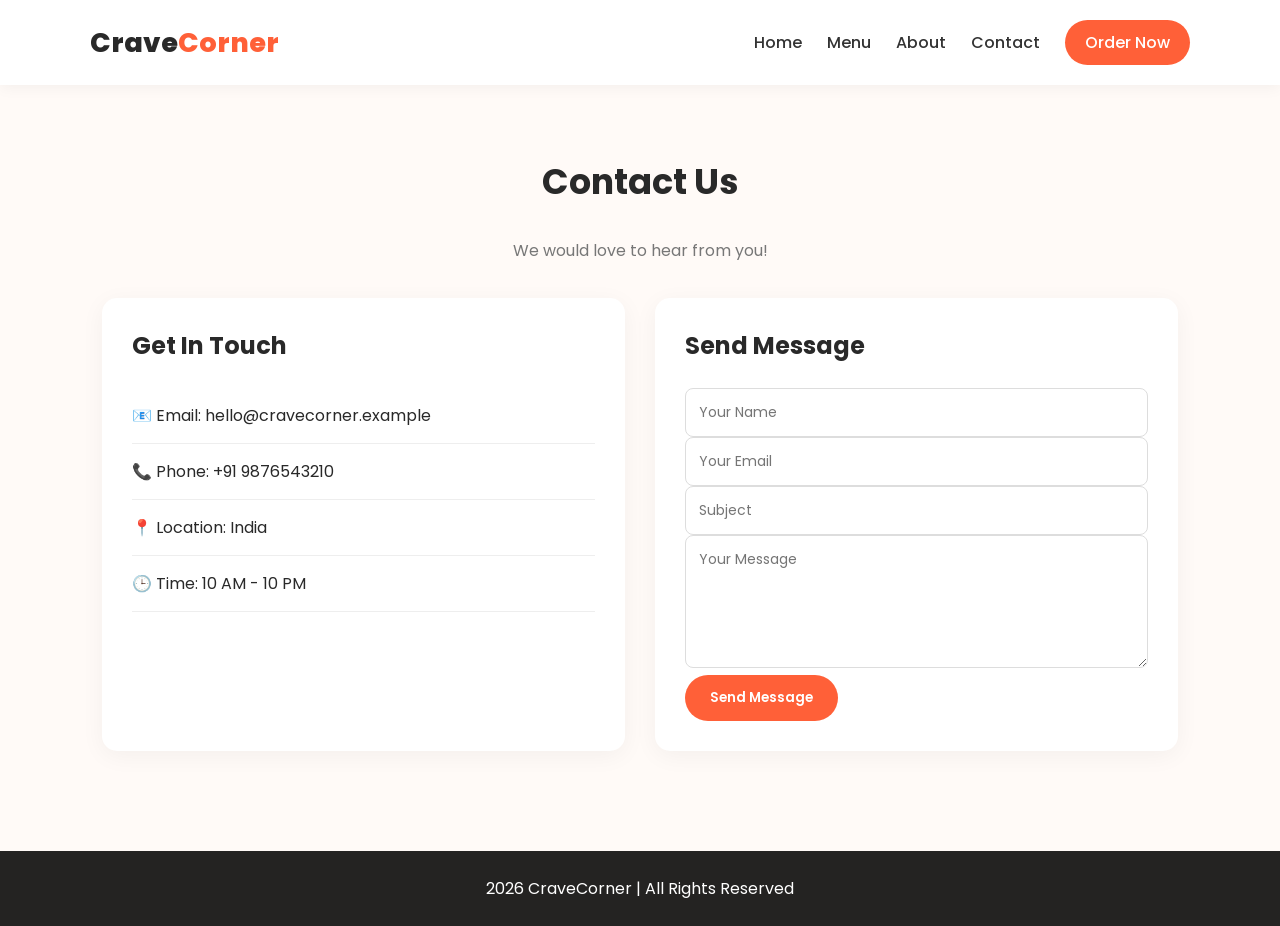
<file: project/contact.html>
<!DOCTYPE html>
<html lang="en">
<head>
    <meta charset="UTF-8">
    <meta name="viewport" content="width=device-width, initial-scale=1.0">
    <title>Contact Us - CraveCorner</title>
    <link rel="stylesheet" href="style.css">
</head>
<body>

<header>
    <div class="logo">Crave<span>Corner</span></div>
    <nav>
        <a href="index.html">Home</a>
        <a href="menu.html">Menu</a>
        <a href="about.html">About</a>
        <a href="contact.html">Contact</a>
        <a href="order.html" class="order-btn">Order Now</a>
    </nav>
</header>

<section class="contact-section">
    <h1>Contact Us</h1>
    <p>We would love to hear from you!</p>

    <div class="contact-container">

        <div class="contact-info">
            <h2>Get In Touch</h2>
            <p>📧 Email: hello@cravecorner.example</p>
            <p>📞 Phone: +91 9876543210</p>
            <p>📍 Location: India</p>
            <p>🕒 Time: 10 AM - 10 PM</p>
        </div>

        <form class="contact-form" action="#">
            <h2>Send Message</h2>

            <input type="text" placeholder="Your Name" required>

            <input type="email" placeholder="Your Email" required>

            <input type="text" placeholder="Subject">

            <textarea placeholder="Your Message" rows="5" required></textarea>

            <button type="submit" class="btn">Send Message</button>
        </form>

    </div>
</section>

<footer>
    <p> 2026 CraveCorner | All Rights Reserved</p>
</footer>

</body>
</html>
</file>
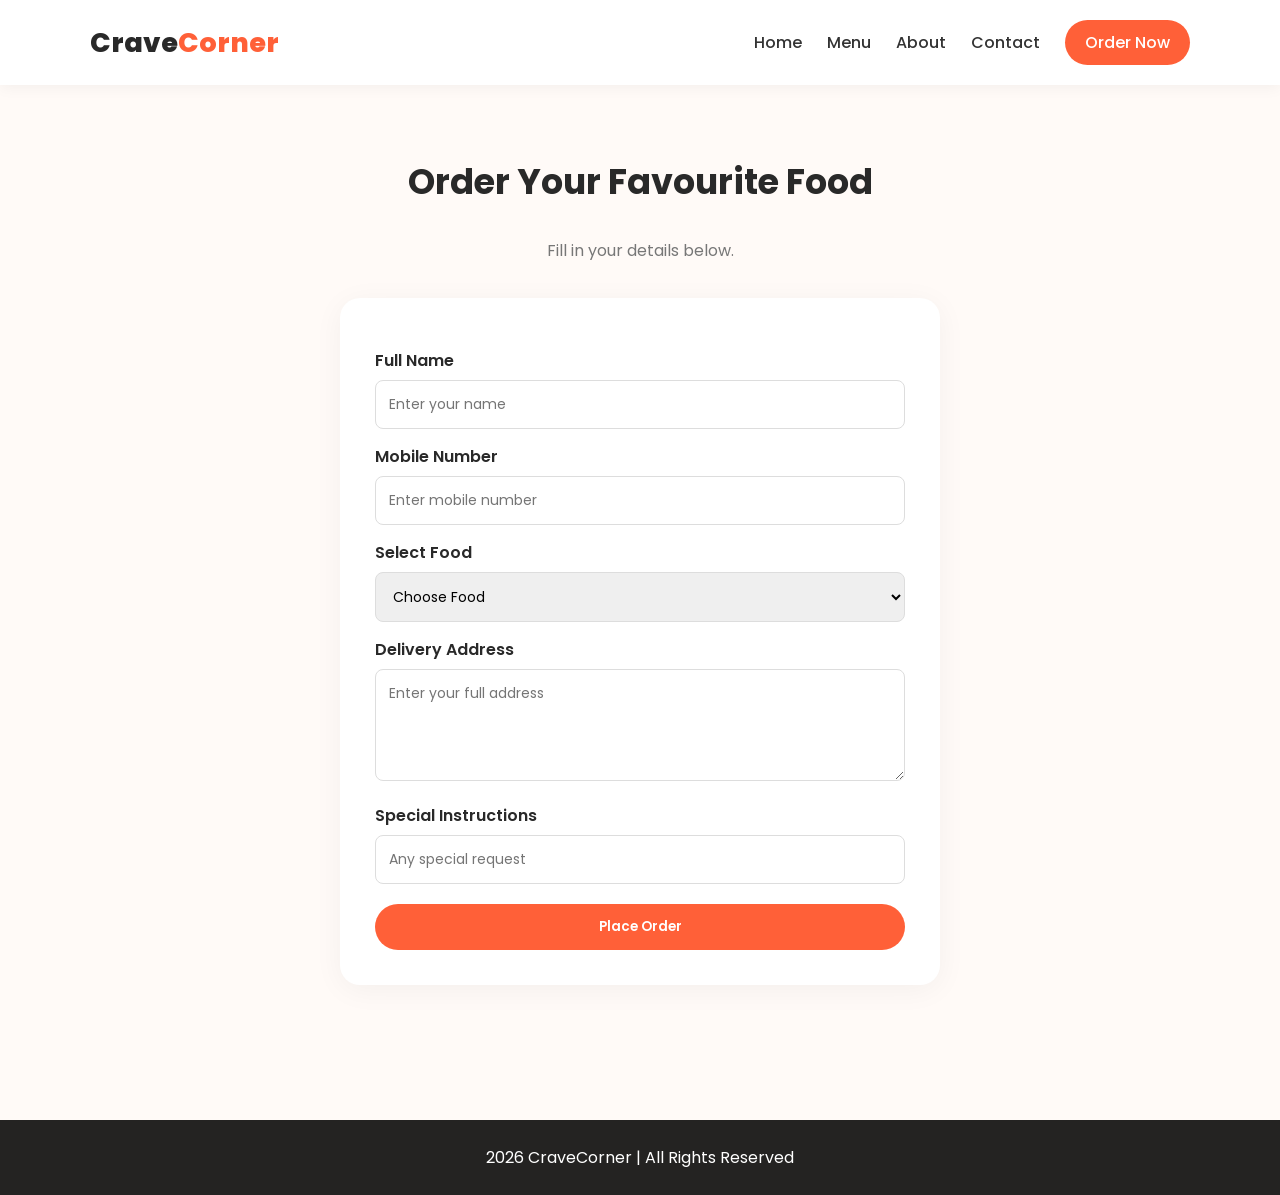
<file: project/order.html>
<!DOCTYPE html>
<html lang="en">
<head>
    <meta charset="UTF-8">
    <meta name="viewport" content="width=device-width, initial-scale=1.0">
    <title>Order Food - CraveCorner</title>
    <link rel="stylesheet" href="style.css">
</head>
<body>

<header>
    <div class="logo">Crave<span>Corner</span></div>
    <nav>
        <a href="index.html">Home</a>
        <a href="menu.html">Menu</a>
        <a href="about.html">About</a>
        <a href="contact.html">Contact</a>
        <a href="order.html" class="order-btn">Order Now</a>
    </nav>
</header>

<section class="order-section">
    <h1>Order Your Favourite Food</h1>
    <p>Fill in your details below.</p>

    <form class="order-form" action="#">

        <label>Full Name</label>
        <input type="text" placeholder="Enter your name" required>

        <label>Mobile Number</label>
        <input type="tel" placeholder="Enter mobile number" required>

        <label>Select Food</label>
        <select required>
            <option value="">Choose Food</option>
            <option>Margherita Pizza - ₹199</option>
            <option>Classic Burger - ₹149</option>
            <option>White Sauce Pasta - ₹179</option>
            <option>Veg Noodles - ₹129</option>
            <option>Cheese Sandwich - ₹99</option>
            <option>Chocolate Cake - ₹89</option>
        </select>

        <label>Delivery Address</label>
        <textarea rows="4" placeholder="Enter your full address" required></textarea>

        <label>Special Instructions</label>
        <input type="text" placeholder="Any special request">

        <button type="submit" class="btn">Place Order</button>

    </form>
</section>

<footer>
    <p> 2026 CraveCorner | All Rights Reserved</p>
</footer>

</body>
</html>
</file>
<file: project/style.css>
@import url('https://fonts.googleapis.com/css2?family=Poppins:wght@400;500;600;700;800&display=swap');

* {
    margin: 0;
    padding: 0;
    box-sizing: border-box;
    font-family: 'Poppins', sans-serif;
}

html {
    scroll-behavior: smooth;
}

body {
    background: #fffaf7;
    color: #292929;
}

/* HEADER */

header {
    display: flex;
    justify-content: space-between;
    align-items: center;
    padding: 20px 7%;
    background: white;
    position: sticky;
    top: 0;
    z-index: 100;
    box-shadow: 0 2px 15px rgba(0,0,0,0.05);
}

.logo {
    font-size: 27px;
    font-weight: 800;
}

.logo span {
    color: #ff6038;
}

nav {
    display: flex;
    align-items: center;
    gap: 25px;
}

nav a {
    text-decoration: none;
    color: #333;
    font-weight: 500;
    transition: 0.3s;
}

nav a:hover {
    color: #ff6038;
}

.order-btn {
    background: #ff6038;
    color: white;
    padding: 10px 20px;
    border-radius: 30px;
}

/* BUTTON */

.btn {
    display: inline-block;
    padding: 13px 25px;
    background: #ff6038;
    color: white;
    border: none;
    border-radius: 30px;
    text-decoration: none;
    font-weight: 600;
    cursor: pointer;
    transition: 0.3s;
}

.btn:hover {
    background: #e94b22;
    transform: translateY(-4px);
    box-shadow: 0 8px 20px #ff603855;
}

/* HOME PAGE */

.hero {
    min-height: 570px;
    padding: 70px 8%;
    display: flex;
    align-items: center;
    justify-content: space-between;
    gap: 35px;
    background: linear-gradient(120deg, #fff3e9, #fffaf7);
}

.hero-text {
    max-width: 550px;
    animation: slideLeft 1s ease;
}

.hero-text h4 {
    color: #ff6038;
    letter-spacing: 3px;
}

.hero-text h1 {
    font-size: 55px;
    line-height: 1.2;
    margin: 20px 0;
}

.hero-text h1 span {
    color: #ff6038;
}

.hero-text p {
    color: #777;
    line-height: 1.8;
    margin-bottom: 25px;
}

.hero-image {
    animation: slideRight 1s ease;
}

.hero-image img {
    width: 400px;
    height: 400px;
    border-radius: 50%;
    object-fit: cover;
    border: 12px solid white;
    box-shadow: 0 20px 50px #ff603833;
    animation: floating 4s ease-in-out infinite;
}

/* CATEGORIES */

.categories {
    padding: 70px 8%;
    text-align: center;
}

.categories h2,
.menu-section h1,
.about-section h1,
.contact-section h1,
.order-section h1 {
    font-size: 35px;
    margin-bottom: 30px;
}

.category-box {
    display: grid;
    grid-template-columns: repeat(4, 1fr);
    gap: 20px;
    margin-top: 30px;
}

.category {
    padding: 30px 15px;
    background: white;
    border-radius: 15px;
    font-size: 40px;
    box-shadow: 0 5px 20px #00000008;
    transition: 0.3s;
}

.category:hover {
    transform: translateY(-10px);
    background: #fff0e8;
}

.category h3 {
    font-size: 18px;
    margin-top: 10px;
}

/* MENU PAGE */

.menu-section {
    padding: 70px 8%;
    text-align: center;
}

.menu-section > p,
.contact-section > p,
.order-section > p {
    color: #777;
}

.food-container {
    display: grid;
    grid-template-columns: repeat(3, 1fr);
    gap: 25px;
    margin-top: 40px;
}

.food-card {
    background: white;
    padding: 15px;
    border-radius: 15px;
    box-shadow: 0 5px 25px #0000000c;
    transition: 0.3s;
    overflow: hidden;
}

.food-card:hover {
    transform: translateY(-10px);
    box-shadow: 0 15px 30px #ff603822;
}

.food-card img {
    width: 100%;
    height: 200px;
    object-fit: cover;
    border-radius: 12px;
    transition: 0.5s;
}

.food-card:hover img {
    transform: scale(1.04);
}

.food-card h3 {
    margin: 12px 0;
}

.food-card p {
    color: #777;
    font-size: 14px;
    margin-bottom: 12px;
}

/* ABOUT PAGE */

.about-section {
    padding: 70px 8%;
    text-align: center;
}

.about-content {
    display: grid;
    grid-template-columns: 1fr 1fr;
    gap: 40px;
    align-items: center;
    text-align: left;
}

.about-content img {
    width: 100%;
    border-radius: 20px;
}

.about-text h2 {
    font-size: 30px;
    margin-bottom: 20px;
}

.about-text p {
    color: #777;
    line-height: 1.8;
    margin: 12px 0;
}

.about-text ul {
    padding-left: 20px;
    margin: 15px 0;
    line-height: 2;
}

/* CONTACT PAGE */

.contact-section {
    padding: 70px 8%;
    text-align: center;
}

.contact-container {
    display: grid;
    grid-template-columns: 1fr 1fr;
    gap: 30px;
    margin-top: 35px;
    text-align: left;
}

.contact-info,
.contact-form {
    padding: 30px;
    background: white;
    border-radius: 15px;
    box-shadow: 0 5px 25px #0000000c;
}

.contact-info h2,
.contact-form h2 {
    margin-bottom: 25px;
}

.contact-info p {
    padding: 15px 0;
    border-bottom: 1px solid #eee;
}

/* ORDER PAGE */

.order-section {
    padding: 70px 8%;
    text-align: center;
}

.order-form {
    max-width: 600px;
    margin: 35px auto;
    padding: 35px;
    background: white;
    border-radius: 20px;
    box-shadow: 0 5px 30px #0000000c;
    text-align: left;
}

.order-form label {
    display: block;
    margin: 15px 0 7px;
    font-weight: 600;
}

input, textarea, select {
    width: 100%;
    padding: 13px;
    border: 1px solid #ddd;
    border-radius: 8px;
    outline: none;
    font-size: 14px;
    transition: 0.3s;
}

input:focus, textarea:focus, select:focus {
    border-color: #ff6038;
    box-shadow: 0 0 0 3px #ff603822;
}

textarea {
    resize: vertical;
}

.order-form button {
    width: 100%;
    margin-top: 20px;
}

/* FOOTER */

footer {
    background: #242322;
    color: white;
    text-align: center;
    padding: 25px;
    margin-top: 30px;
}

/* ANIMATIONS */

@keyframes slideLeft {
    from {
        opacity: 0;
        transform: translateX(-60px);
    }
    to {
        opacity: 1;
        transform: translateX(0);
    }
}

@keyframes slideRight {
    from {
        opacity: 0;
        transform: translateX(60px);
    }
    to {
        opacity: 1;
        transform: translateX(0);
    }
}

@keyframes floating {
    0%, 100% {
        transform: translateY(0);
    }
    50% {
        transform: translateY(-15px);
    }
}

/* RESPONSIVE DESIGN */

@media(max-width: 850px) {
    header {
        flex-direction: column;
        gap: 15px;
    }

    nav {
        flex-wrap: wrap;
        justify-content: center;
        gap: 15px;
    }

    .hero {
        flex-direction: column;
        text-align: center;
    }

    .hero-image img {
        width: 280px;
        height: 280px;
    }

    .category-box {
        grid-template-columns: repeat(2, 1fr);
    }

    .food-container {
        grid-template-columns: repeat(2, 1fr);
    }

    .about-content,
    .contact-container {
        grid-template-columns: 1fr;
    }
}

@media(max-width: 550px) {
    .hero-text h1 {
        font-size: 38px;
    }

    .food-container,
    .category-box {
        grid-template-columns: 1fr;
    }

    .order-form {
        padding: 20px;
    }

    nav {
        gap: 10px;
    }

    nav a {
        font-size: 13px;
    }
}
</file>
